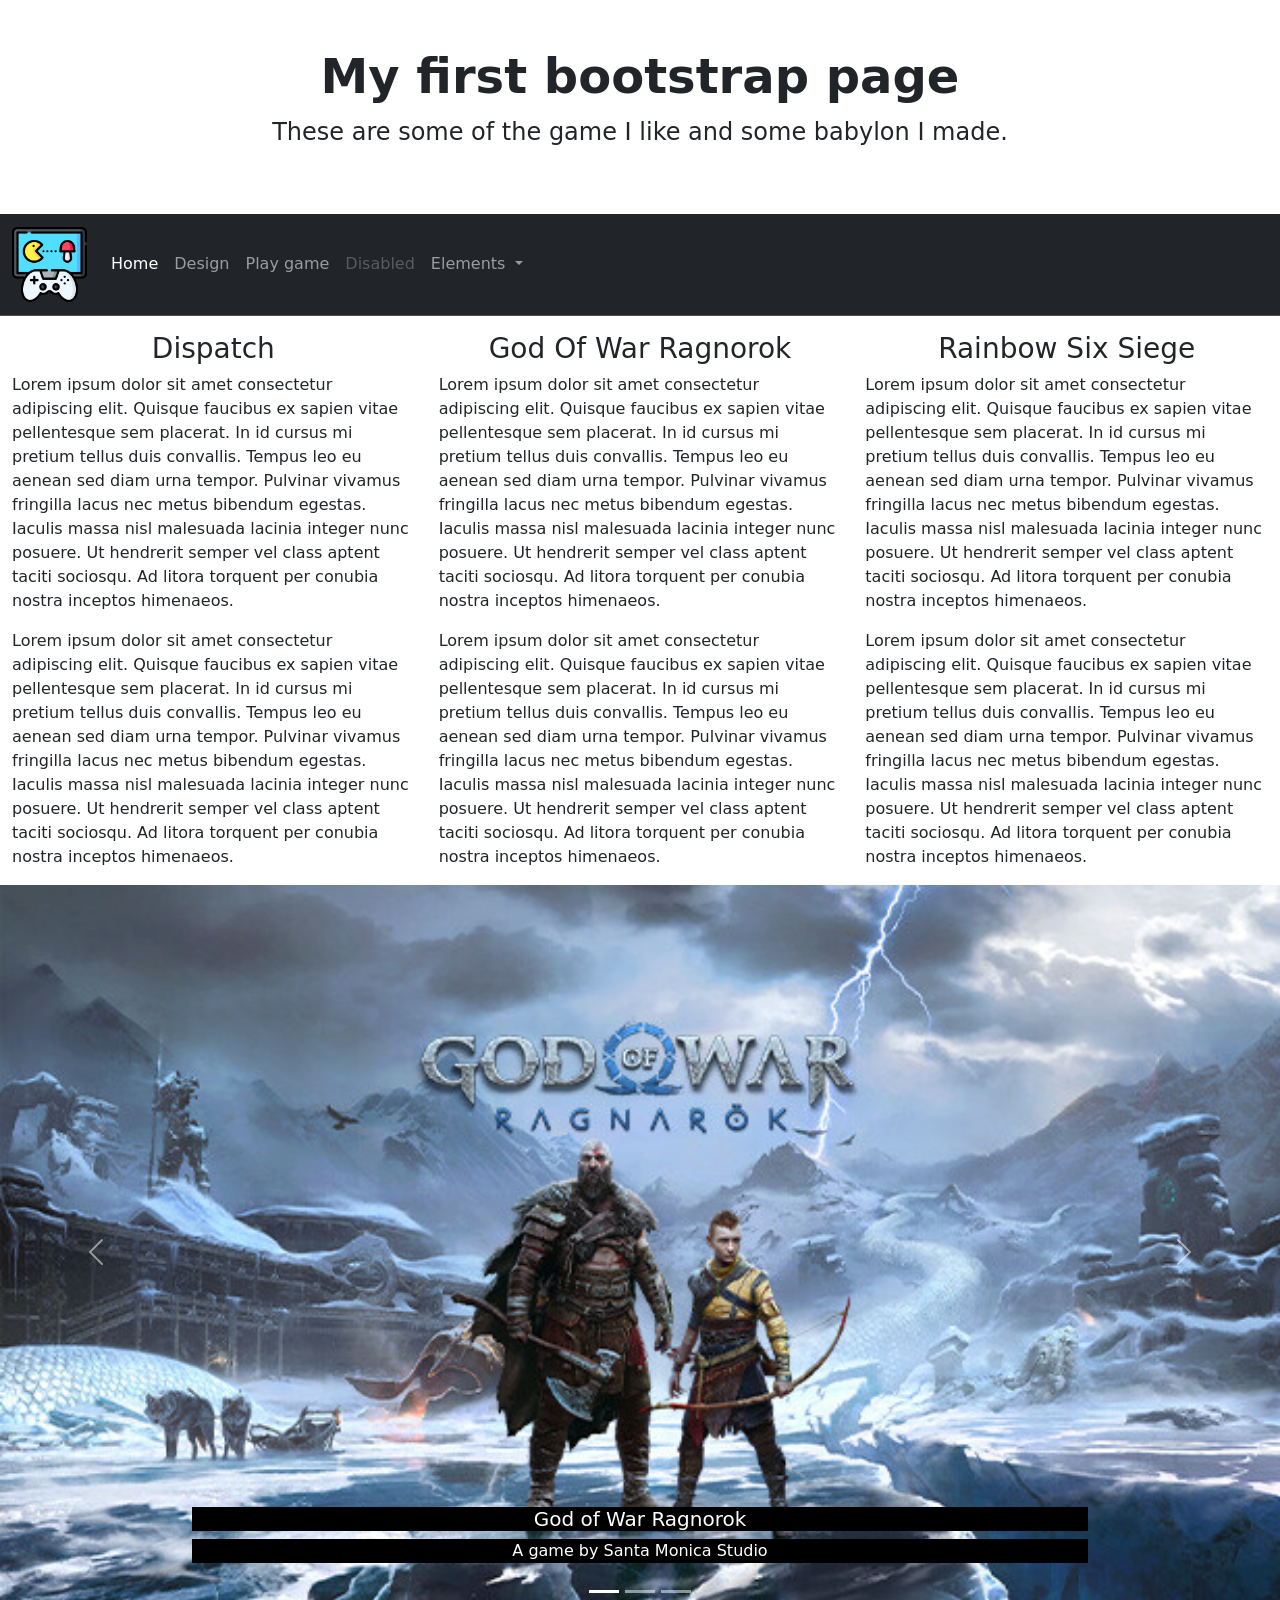
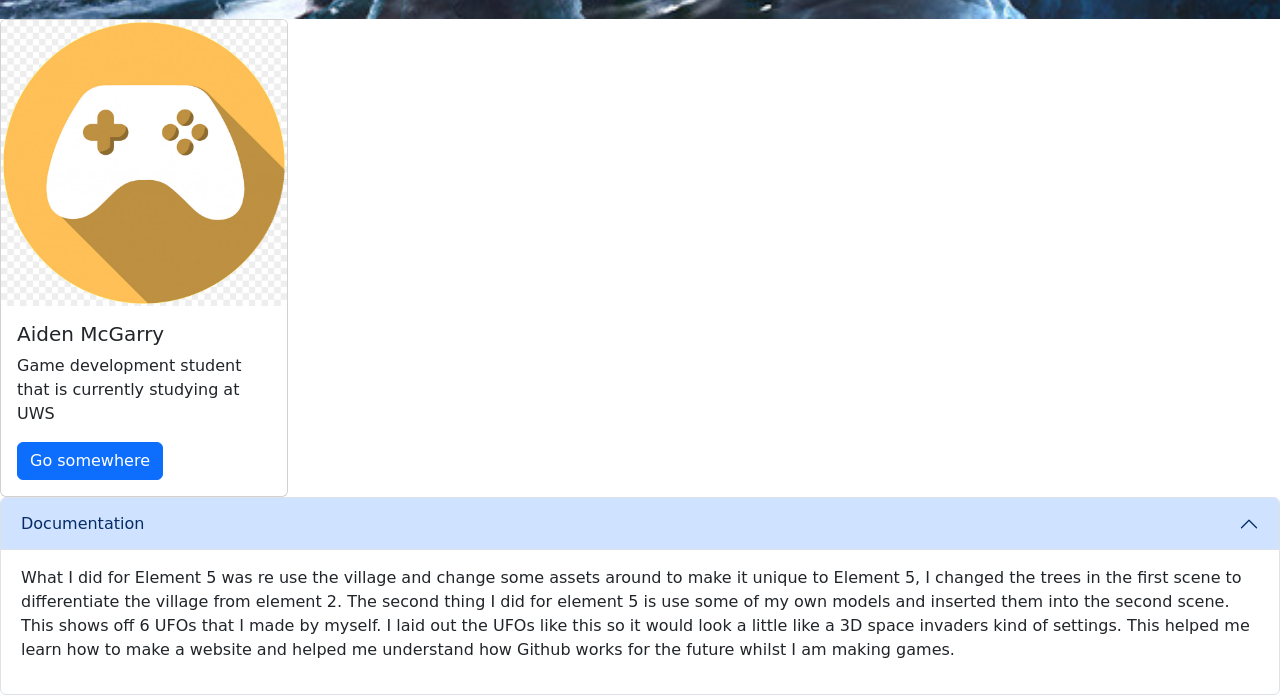
<file: index.html>
<!DOCTYPE html>
<head>
<title>Bootstrap</title>
 <link href="https://cdn.jsdelivr.net/npm/bootstrap@5.3.8/dist/css/bootstrap.min.css" rel="stylesheet" integrity="sha384-sRIl4kxILFvY47J16cr9ZwB07vP4J8+LH7qKQnuqkuIAvNWLzeN8tE5YBujZqJLB" crossorigin="anonymous">
 <script src="https://cdn.jsdelivr.net/npm/bootstrap@5.3.8/dist/js/bootstrap.bundle.min.js" integrity="sha384-FKyoEForCGlyvwx9Hj09JcYn3nv7wiPVlz7YYwJrWVcXK/BmnVDxM+D2scQbITxI" crossorigin="anonymous"></script>
</head>
<body>
<div class = "container-fluid py-5 text-start text-sm-center">
 
<h1 class="fw-bold display-5">My first bootstrap page</h1>
<p class="fs-4 col-md-16">These are some of the game I like and some babylon I made.</p>
 
 
</div>
<nav class="navbar navbar-expand-xl bg-dark border-bottom border-body" data-bs-theme="dark">
  <div class="container-fluid">
    <a class="navbar-brand" href="#"><img src="./assets/icon.png" alt="logo" width = "75"></a>
    <button class="navbar-toggler" type="button" data-bs-toggle="collapse" data-bs-target="#navbarSupportedContent" aria-controls="navbarSupportedContent" aria-expanded="false" aria-label="Toggle navigation">
      <span class="navbar-toggler-icon"></span>
    </button>
    <div class="collapse navbar-collapse" id="navbarSupportedContent">
      <ul class="navbar-nav me-auto mb-2 mb-lg-0">
        <li class="nav-item">
          <a class="nav-link active" aria-current="page" href="#">Home</a>
        </li>
        <li class="nav-item">
          <a class="nav-link" href="#">Design</a>
        </li>
        <li class="nav-item">
          <a class="nav-link" href="#">Play game</a>
        </li>
        <li class="nav-item">
          <a class="nav-link disabled" aria-disabled="true">Disabled</a>
 
        <li class="nav-item dropdown">
          <a class="nav-link dropdown-toggle" href="#" id="navbarDropdownMenuLink" role="button" data-bs-toggle="dropdown" aria-expanded="false">
            Elements
          </a>
          <ul class="dropdown-menu">
            <li><a class="dropdown-item" href="./element1/index.html">Element 1 </a></li>
            <li><a class="dropdown-item" href="./element2/index.html">Element 2</a></li> 
            <li><a class="dropdown-item" href="./element3/index.html">Element 3</a></li>
            <li><a class="dropdown-item" href="./element4/index.html">Element 4</a></li>
            <li><a class="dropdown-item" href="./element5/index.html">Element 5</a></li>
          </ul>
        </li>
        </li>
      </ul>
    </div>
  </div>
</nav>
<div class = "container-fluid mt-3">
    <div class = "row">        <div class ="col-sm-4">  
            <h3 style = "text-align: center;">Dispatch</h3>
            <p> Lorem ipsum dolor sit amet consectetur adipiscing elit. Quisque faucibus ex sapien vitae pellentesque sem placerat. In id cursus mi pretium tellus duis convallis. Tempus leo eu aenean sed diam urna tempor. Pulvinar vivamus fringilla lacus nec metus bibendum egestas. Iaculis massa nisl malesuada lacinia integer nunc posuere. Ut hendrerit semper vel class aptent taciti sociosqu. Ad litora torquent per conubia nostra inceptos himenaeos.</p>
             <p> Lorem ipsum dolor sit amet consectetur adipiscing elit. Quisque faucibus ex sapien vitae pellentesque sem placerat. In id cursus mi pretium tellus duis convallis. Tempus leo eu aenean sed diam urna tempor. Pulvinar vivamus fringilla lacus nec metus bibendum egestas. Iaculis massa nisl malesuada lacinia integer nunc posuere. Ut hendrerit semper vel class aptent taciti sociosqu. Ad litora torquent per conubia nostra inceptos himenaeos.</p>
        </div>
        <div class ="col-sm-4">  
         <h3 style = "text-align: center;">God Of War Ragnorok</h3>
            <p> Lorem ipsum dolor sit amet consectetur adipiscing elit. Quisque faucibus ex sapien vitae pellentesque sem placerat. In id cursus mi pretium tellus duis convallis. Tempus leo eu aenean sed diam urna tempor. Pulvinar vivamus fringilla lacus nec metus bibendum egestas. Iaculis massa nisl malesuada lacinia integer nunc posuere. Ut hendrerit semper vel class aptent taciti sociosqu. Ad litora torquent per conubia nostra inceptos himenaeos.</p>
             <p> Lorem ipsum dolor sit amet consectetur adipiscing elit. Quisque faucibus ex sapien vitae pellentesque sem placerat. In id cursus mi pretium tellus duis convallis. Tempus leo eu aenean sed diam urna tempor. Pulvinar vivamus fringilla lacus nec metus bibendum egestas. Iaculis massa nisl malesuada lacinia integer nunc posuere. Ut hendrerit semper vel class aptent taciti sociosqu. Ad litora torquent per conubia nostra inceptos himenaeos.</p>
        </div>
        <div class ="col-sm-4">  
            <h3 style = "text-align: center;">Rainbow Six Siege</h3>
            <p> Lorem ipsum dolor sit amet consectetur adipiscing elit. Quisque faucibus ex sapien vitae pellentesque sem placerat. In id cursus mi pretium tellus duis convallis. Tempus leo eu aenean sed diam urna tempor. Pulvinar vivamus fringilla lacus nec metus bibendum egestas. Iaculis massa nisl malesuada lacinia integer nunc posuere. Ut hendrerit semper vel class aptent taciti sociosqu. Ad litora torquent per conubia nostra inceptos himenaeos.</p>
             <p> Lorem ipsum dolor sit amet consectetur adipiscing elit. Quisque faucibus ex sapien vitae pellentesque sem placerat. In id cursus mi pretium tellus duis convallis. Tempus leo eu aenean sed diam urna tempor. Pulvinar vivamus fringilla lacus nec metus bibendum egestas. Iaculis massa nisl malesuada lacinia integer nunc posuere. Ut hendrerit semper vel class aptent taciti sociosqu. Ad litora torquent per conubia nostra inceptos himenaeos.</p>
        </div>
    </div>
</div>
<div id="carouselExampleCaptions" class="carousel slide">
  <div class="carousel-indicators">
    <button type="button" data-bs-target="#carouselExampleCaptions" data-bs-slide-to="0" class="active" aria-current="true" aria-label="Slide 1"></button>
    <button type="button" data-bs-target="#carouselExampleCaptions" data-bs-slide-to="1" aria-label="Slide 2"></button>
    <button type="button" data-bs-target="#carouselExampleCaptions" data-bs-slide-to="2" aria-label="Slide 3"></button>
  </div>
  <div class="carousel-inner">
    <div class="carousel-item active">
      <img src="./assets/gowragnorok.jpg" class="d-block w-100" alt="godofwarragnorok">
      <div class="carousel-caption d-none d-md-block">
        <h5 style="background-color: black;">God of War Ragnorok</h5>
        <p style="background-color: black;">A game by Santa Monica Studio</p>
      </div>
    </div>
    <div class="carousel-item">
      <img src="./assets/rainbowsix.jpg" class="d-block w-100" alt="rainbowsix">
      <div class="carousel-caption d-none d-md-block">
        <h5 style="background-color: black;">Rainbow Six Siege</h5>
        <p style="background-color: black;">A game by Ubisoft</p>
      </div>
    </div>
    <div class="carousel-item">
      <img src="./assets/dispatch.jpg" class="d-block w-100" alt="dispatch">
      <div class="carousel-caption d-none d-md-block">
        <h5 style="background-color: black;">Dispatch</h5>
        <p style="background-color: black;">A game by Adhoc Studios</p>
      </div>
    </div>
  </div>
  <button class="carousel-control-prev" type="button" data-bs-target="#carouselExampleCaptions" data-bs-slide="prev">
    <span class="carousel-control-prev-icon" aria-hidden="true"></span>
    <span class="visually-hidden">Previous</span>
  </button>
  <button class="carousel-control-next" type="button" data-bs-target="#carouselExampleCaptions" data-bs-slide="next">
    <span class="carousel-control-next-icon" aria-hidden="true"></span>
    <span class="visually-hidden">Next</span>
  </button>
</div>
 
 
 
<div class="card" style="width: 18rem;">
  <img src="./assets/icon.jpg" class="card-img-top" alt="icon">
  <div class="card-body">
    <h5 class="card-title">Aiden McGarry</h5>
    <p class="card-text">Game development student that is currently studying at UWS</p>
    <a href="#" class="btn btn-primary">Go somewhere</a>
  </div>
</div>
 
 
 
 
<div class="accordion" id="accordionExample">
  <div class="accordion-item">
    <h2 class="accordion-header">
      <button class="accordion-button" type="button" data-bs-toggle="collapse" data-bs-target="#collapseOne" aria-expanded="true" aria-controls="collapseOne">
        Documentation
      </button>
    </h2>
    <div id="collapseOne" class="accordion-collapse collapse show" data-bs-parent="#accordionExample">
      <div class="accordion-body">
        <div class="card-body">
        <p>What I did for Element 5 was re use the village and change some assets around to make it unique to Element 5, I changed the trees in the first scene to differentiate the village from element 2. The second thing I did for element 5 is use some of my own models and inserted them into the second scene. This shows off 6 UFOs that I made by myself. I laid out the UFOs like this so it would look a little like a 3D space invaders kind of settings. This helped me learn how to make a website and helped me understand how Github works for the future whilst I am making games.
      </div>
    </div>
  </div>
</div>
</body>
</file>
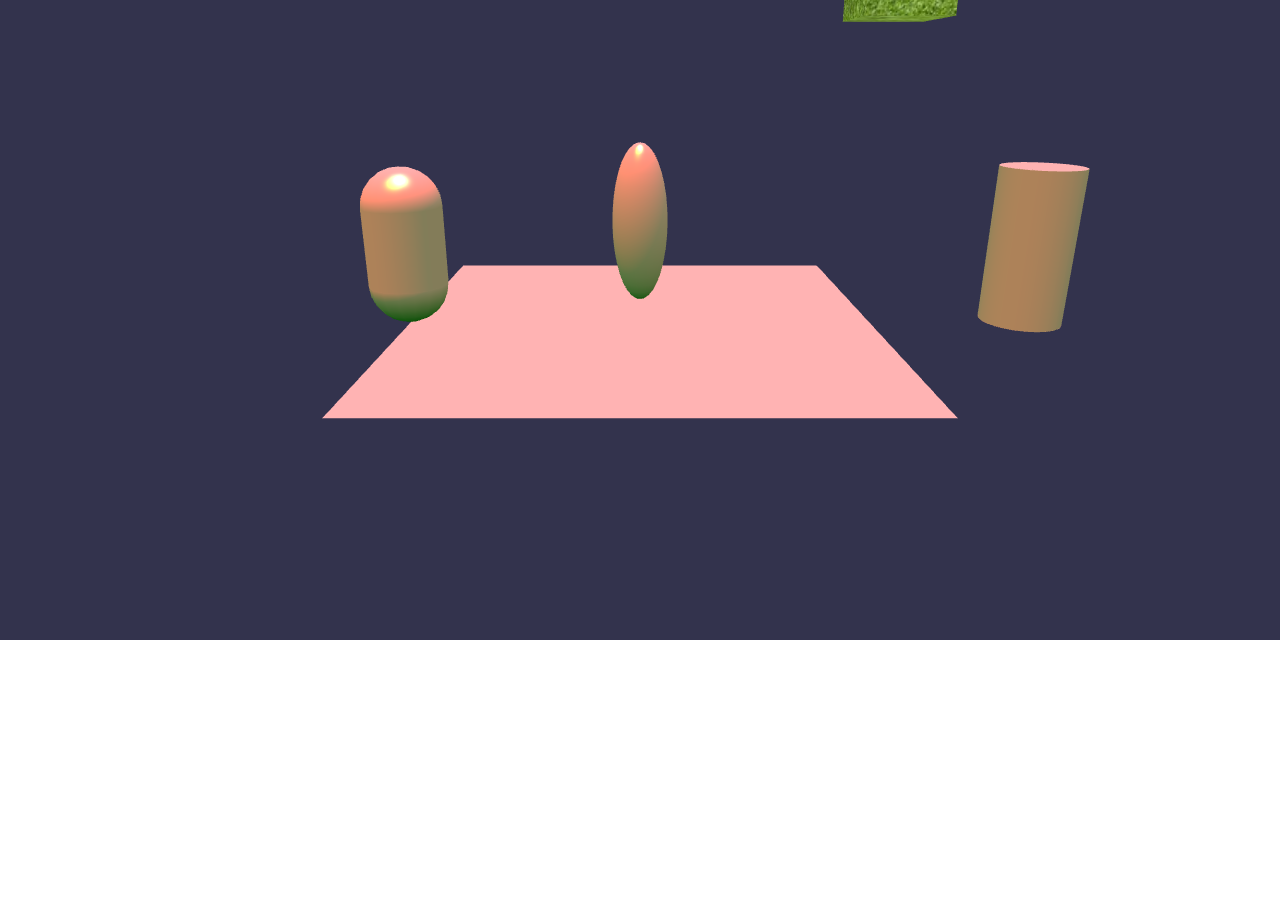
<file: element1/index.html>
<!DOCTYPE html>
<html>
    <head>
        <meta charset="UTF-8">
        <title>Meshes01</title>
      <script type="module" crossorigin src="./assets/index-DhfW7_1z.js"></script>
      <link rel="stylesheet" crossorigin href="./assets/index-Kkql4ZzK.css">
    </head>
    <body> </body>
</html>
</file>
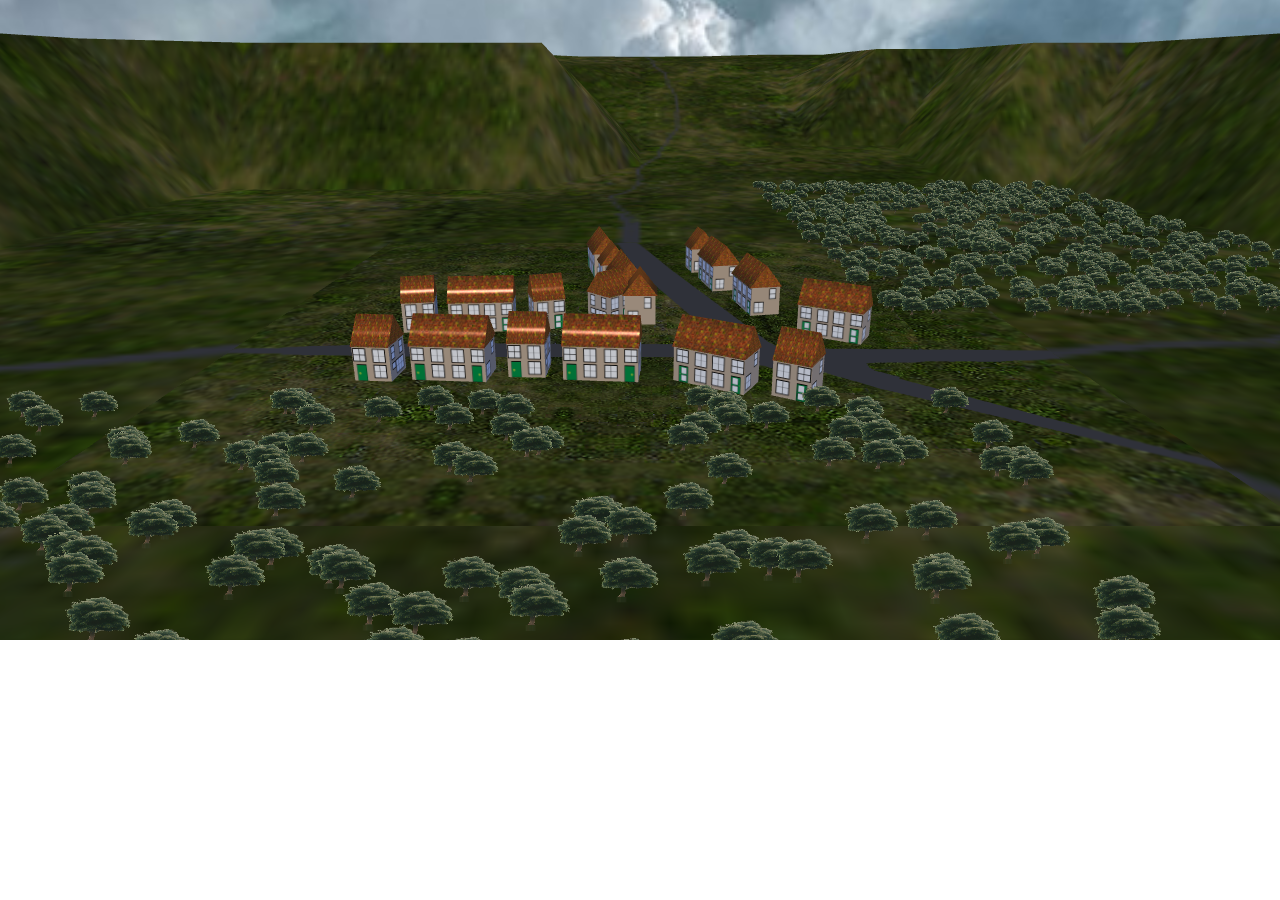
<file: element2/index.html>
<!DOCTYPE html>
<html>
    <head>
        <meta charset="UTF-8">
        <title>Village Environment</title>
      <script type="module" crossorigin src="./Assets/index-B5PAkJYt.js"></script>
      <link rel="stylesheet" crossorigin href="./Assets/index-Kkql4ZzK.css">
    </head>
    <body> </body>
</html>
</file>
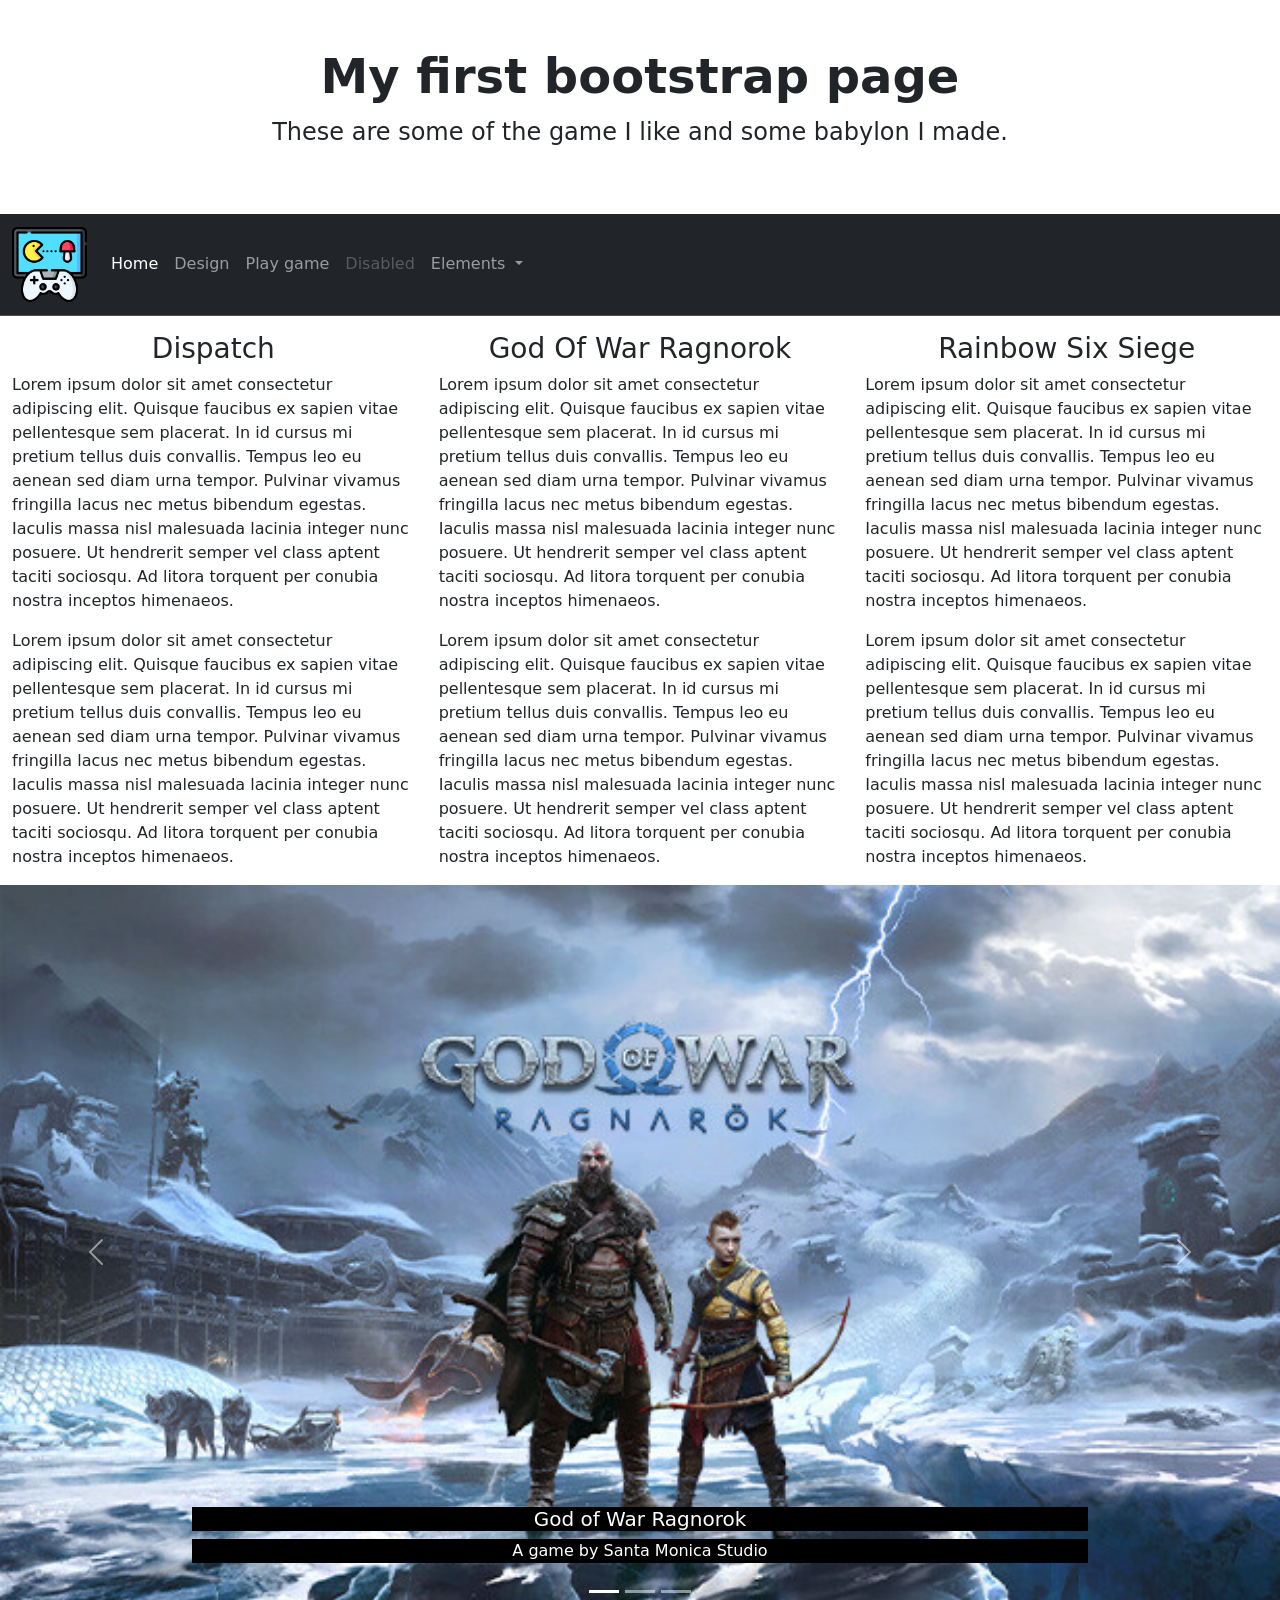
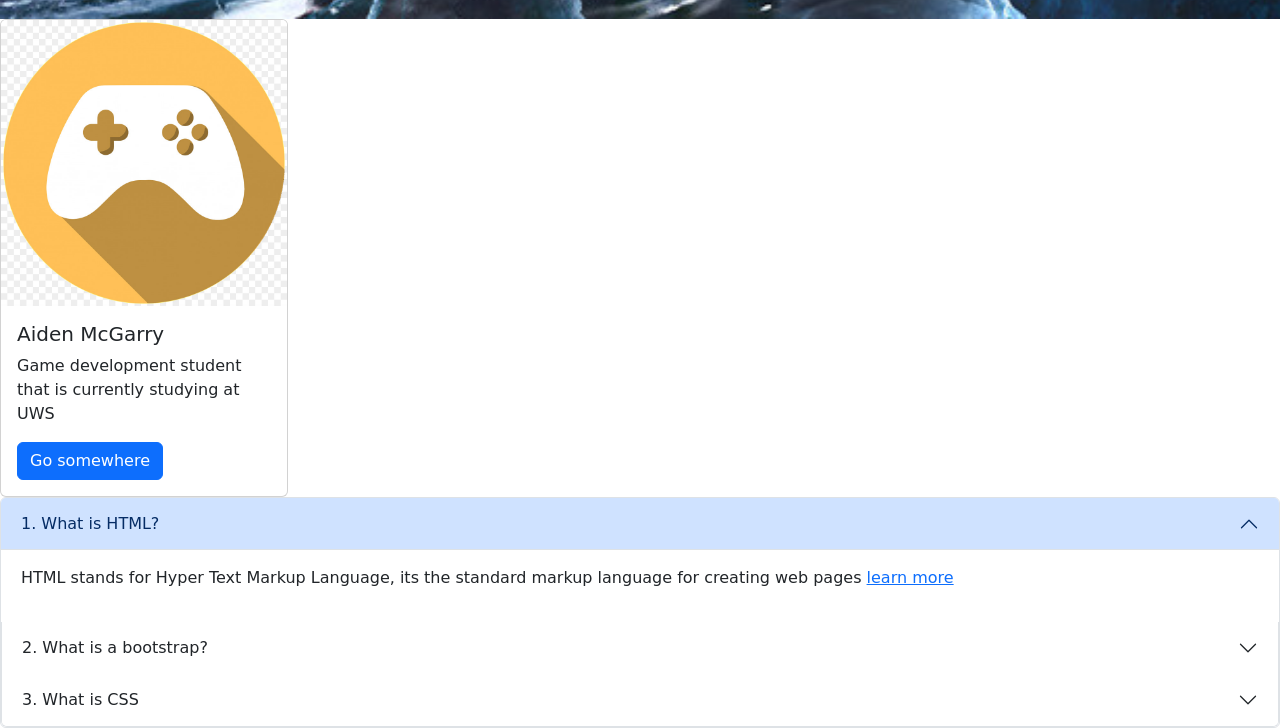
<file: JSGF-Week3/public/index.html>
<!DOCTYPE html>
<head>
<title>Bootstrap</title>
 <link href="https://cdn.jsdelivr.net/npm/bootstrap@5.3.8/dist/css/bootstrap.min.css" rel="stylesheet" integrity="sha384-sRIl4kxILFvY47J16cr9ZwB07vP4J8+LH7qKQnuqkuIAvNWLzeN8tE5YBujZqJLB" crossorigin="anonymous">
 <script src="https://cdn.jsdelivr.net/npm/bootstrap@5.3.8/dist/js/bootstrap.bundle.min.js" integrity="sha384-FKyoEForCGlyvwx9Hj09JcYn3nv7wiPVlz7YYwJrWVcXK/BmnVDxM+D2scQbITxI" crossorigin="anonymous"></script>
</head>
<body>
<div class = "container-fluid py-5 text-start text-sm-center">
 
<h1 class="fw-bold display-5">My first bootstrap page</h1>
<p class="fs-4 col-md-16">These are some of the game I like and some babylon I made.</p>
 
 
</div>
<nav class="navbar navbar-expand-xl bg-dark border-bottom border-body" data-bs-theme="dark">
  <div class="container-fluid">
    <a class="navbar-brand" href="#"><img src="./assets/icon.png" alt="logo" width = "75"></a>
    <button class="navbar-toggler" type="button" data-bs-toggle="collapse" data-bs-target="#navbarSupportedContent" aria-controls="navbarSupportedContent" aria-expanded="false" aria-label="Toggle navigation">
      <span class="navbar-toggler-icon"></span>
    </button>
    <div class="collapse navbar-collapse" id="navbarSupportedContent">
      <ul class="navbar-nav me-auto mb-2 mb-lg-0">
        <li class="nav-item">
          <a class="nav-link active" aria-current="page" href="#">Home</a>
        </li>
        <li class="nav-item">
          <a class="nav-link" href="#">Design</a>
        </li>
        <li class="nav-item">
          <a class="nav-link" href="#">Play game</a>
        </li>
        <li class="nav-item">
          <a class="nav-link disabled" aria-disabled="true">Disabled</a>
 
        <li class="nav-item dropdown">
          <a class="nav-link dropdown-toggle" href="#" id="navbarDropdownMenuLink" role="button" data-bs-toggle="dropdown" aria-expanded="false">
            Elements
          </a>
          <ul class="dropdown-menu">
            <li><a class="dropdown-item" href="#">Element 1 </a></li>
            <li><a class="dropdown-item" href="#">Element 2</a></li>
            <li><a class="dropdown-item" href="#">Element 3</a></li>
            <li><a class="dropdown-item" href="#">Element 4</a></li>
            <li><a class="dropdown-item" href="#">Element 5</a></li>
          </ul>
        </li>
        </li>
      </ul>
    </div>
  </div>
</nav>
<div class = "container-fluid mt-3">
    <div class = "row">        <div class ="col-sm-4">  
            <h3 style = "text-align: center;">Dispatch</h3>
            <p> Lorem ipsum dolor sit amet consectetur adipiscing elit. Quisque faucibus ex sapien vitae pellentesque sem placerat. In id cursus mi pretium tellus duis convallis. Tempus leo eu aenean sed diam urna tempor. Pulvinar vivamus fringilla lacus nec metus bibendum egestas. Iaculis massa nisl malesuada lacinia integer nunc posuere. Ut hendrerit semper vel class aptent taciti sociosqu. Ad litora torquent per conubia nostra inceptos himenaeos.</p>
             <p> Lorem ipsum dolor sit amet consectetur adipiscing elit. Quisque faucibus ex sapien vitae pellentesque sem placerat. In id cursus mi pretium tellus duis convallis. Tempus leo eu aenean sed diam urna tempor. Pulvinar vivamus fringilla lacus nec metus bibendum egestas. Iaculis massa nisl malesuada lacinia integer nunc posuere. Ut hendrerit semper vel class aptent taciti sociosqu. Ad litora torquent per conubia nostra inceptos himenaeos.</p>
        </div>
        <div class ="col-sm-4">  
         <h3 style = "text-align: center;">God Of War Ragnorok</h3>
            <p> Lorem ipsum dolor sit amet consectetur adipiscing elit. Quisque faucibus ex sapien vitae pellentesque sem placerat. In id cursus mi pretium tellus duis convallis. Tempus leo eu aenean sed diam urna tempor. Pulvinar vivamus fringilla lacus nec metus bibendum egestas. Iaculis massa nisl malesuada lacinia integer nunc posuere. Ut hendrerit semper vel class aptent taciti sociosqu. Ad litora torquent per conubia nostra inceptos himenaeos.</p>
             <p> Lorem ipsum dolor sit amet consectetur adipiscing elit. Quisque faucibus ex sapien vitae pellentesque sem placerat. In id cursus mi pretium tellus duis convallis. Tempus leo eu aenean sed diam urna tempor. Pulvinar vivamus fringilla lacus nec metus bibendum egestas. Iaculis massa nisl malesuada lacinia integer nunc posuere. Ut hendrerit semper vel class aptent taciti sociosqu. Ad litora torquent per conubia nostra inceptos himenaeos.</p>
        </div>
        <div class ="col-sm-4">  
            <h3 style = "text-align: center;">Rainbow Six Siege</h3>
            <p> Lorem ipsum dolor sit amet consectetur adipiscing elit. Quisque faucibus ex sapien vitae pellentesque sem placerat. In id cursus mi pretium tellus duis convallis. Tempus leo eu aenean sed diam urna tempor. Pulvinar vivamus fringilla lacus nec metus bibendum egestas. Iaculis massa nisl malesuada lacinia integer nunc posuere. Ut hendrerit semper vel class aptent taciti sociosqu. Ad litora torquent per conubia nostra inceptos himenaeos.</p>
             <p> Lorem ipsum dolor sit amet consectetur adipiscing elit. Quisque faucibus ex sapien vitae pellentesque sem placerat. In id cursus mi pretium tellus duis convallis. Tempus leo eu aenean sed diam urna tempor. Pulvinar vivamus fringilla lacus nec metus bibendum egestas. Iaculis massa nisl malesuada lacinia integer nunc posuere. Ut hendrerit semper vel class aptent taciti sociosqu. Ad litora torquent per conubia nostra inceptos himenaeos.</p>
        </div>
    </div>
</div>
<div id="carouselExampleCaptions" class="carousel slide">
  <div class="carousel-indicators">
    <button type="button" data-bs-target="#carouselExampleCaptions" data-bs-slide-to="0" class="active" aria-current="true" aria-label="Slide 1"></button>
    <button type="button" data-bs-target="#carouselExampleCaptions" data-bs-slide-to="1" aria-label="Slide 2"></button>
    <button type="button" data-bs-target="#carouselExampleCaptions" data-bs-slide-to="2" aria-label="Slide 3"></button>
  </div>
  <div class="carousel-inner">
    <div class="carousel-item active">
      <img src="./assets/gowragnorok.jpg" class="d-block w-100" alt="godofwarragnorok">
      <div class="carousel-caption d-none d-md-block">
        <h5 style="background-color: black;">God of War Ragnorok</h5>
        <p style="background-color: black;">A game by Santa Monica Studio</p>
      </div>
    </div>
    <div class="carousel-item">
      <img src="./assets/rainbowsix.jpg" class="d-block w-100" alt="rainbowsix">
      <div class="carousel-caption d-none d-md-block">
        <h5 style="background-color: black;">Rainbow Six Siege</h5>
        <p style="background-color: black;">A game by Ubisoft</p>
      </div>
    </div>
    <div class="carousel-item">
      <img src="./assets/dispatch.jpg" class="d-block w-100" alt="dispatch">
      <div class="carousel-caption d-none d-md-block">
        <h5 style="background-color: black;">Dispatch</h5>
        <p style="background-color: black;">A game by Adhoc Studios</p>
      </div>
    </div>
  </div>
  <button class="carousel-control-prev" type="button" data-bs-target="#carouselExampleCaptions" data-bs-slide="prev">
    <span class="carousel-control-prev-icon" aria-hidden="true"></span>
    <span class="visually-hidden">Previous</span>
  </button>
  <button class="carousel-control-next" type="button" data-bs-target="#carouselExampleCaptions" data-bs-slide="next">
    <span class="carousel-control-next-icon" aria-hidden="true"></span>
    <span class="visually-hidden">Next</span>
  </button>
</div>
 
 
 
<div class="card" style="width: 18rem;">
  <img src="./assets/icon.jpg" class="card-img-top" alt="icon">
  <div class="card-body">
    <h5 class="card-title">Aiden McGarry</h5>
    <p class="card-text">Game development student that is currently studying at UWS</p>
    <a href="#" class="btn btn-primary">Go somewhere</a>
  </div>
</div>
 
 
 
 
<div class="accordion" id="accordionExample">
  <div class="accordion-item">
    <h2 class="accordion-header">
      <button class="accordion-button" type="button" data-bs-toggle="collapse" data-bs-target="#collapseOne" aria-expanded="true" aria-controls="collapseOne">
        1. What is HTML?
      </button>
    </h2>
    <div id="collapseOne" class="accordion-collapse collapse show" data-bs-parent="#accordionExample">
      <div class="accordion-body">
        <div class="card-body">
        <p>HTML stands for Hyper Text Markup Language, its the standard markup language for creating web pages <a href ="https://www.w3schools.com/html/html_intro.asp" target ="blank">learn more</a> </p>
      </div>
    </div>
  </div>
  <div class="accordion-item">
    <h2 class="accordion-header">
      <button class="accordion-button collapsed" type="button" data-bs-toggle="collapse" data-bs-target="#collapseTwo" aria-expanded="false" aria-controls="collapseTwo">
        2. What is a bootstrap?
      </button>
    </h2>
    <div id="collapseTwo" class="accordion-collapse collapse" data-bs-parent="#accordionExample">
      <div class="accordion-body">
       <div class="card-body">
        <p>Bootstrap is a free front-end framework for faster and easier web development. Bootstrap includes HTML and CSS based design templates for typography, forms, buttons, tables, navigation, modals, image carousels and many other, as well as optional JavaScript plugins. <a href ="https://www.w3schools.com/whatis/whatis_bootstrap.asp" target ="blank">learn more</a> </p>
     
      </div>
    </div>
  </div>
    <h2 class="accordion-header">
      <button class="accordion-button collapsed" type="button" data-bs-toggle="collapse" data-bs-target="#collapseThree" aria-expanded="false" aria-controls="collapseThree">
        3. What is CSS
      </button>
    </h2>
    <div id="collapseThree" class="accordion-collapse collapse" data-bs-parent="#accordionExample">
      <div class="accordion-body">
       <div class="card-body">
        <p>CSS stands for Cascading Style Sheets and is used to describe how HTML elements are to be displayed on screen, paper or in other media, CSS saves a lot of work. It can control the layout of multiple web pages all at once. <a href ="https://www.w3schools.com/css/css_intro.asp" target ="blank">learn more</a> </p>
     
      </div>
    </div>
  </div>
</div>
</body>
</file>
<file: element1/assets/index-Kkql4ZzK.css>
body{overflow:hidden;width:100%;height:100%;margin:0;padding:0}#renderCanvas{width:100%;height:100%}
</file>
<file: element2/Assets/index-Kkql4ZzK.css>
body{overflow:hidden;width:100%;height:100%;margin:0;padding:0}#renderCanvas{width:100%;height:100%}
</file>
